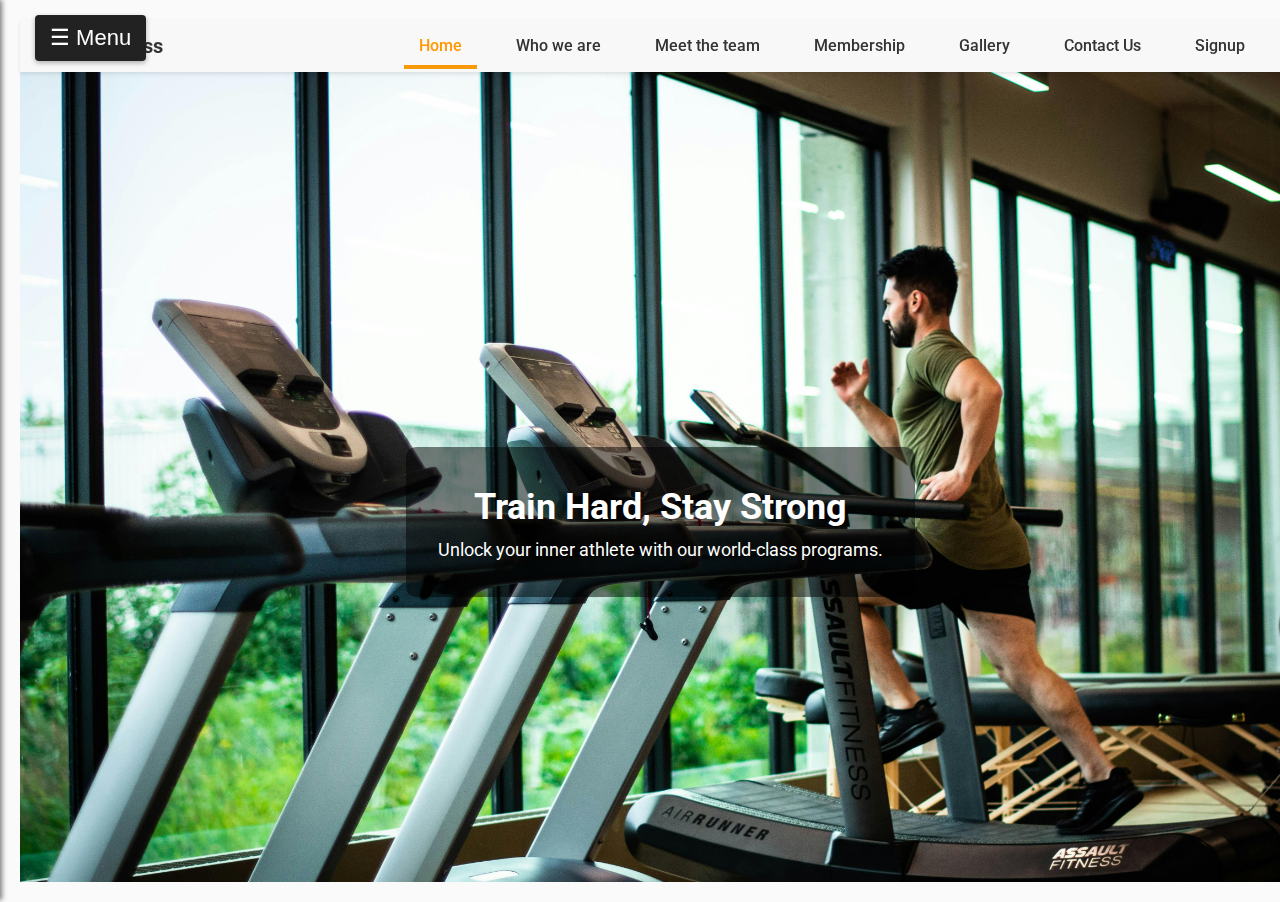
<file: Gymwebsite/index.html>
<!DOCTYPE html>
<html lang="en">
<head>
  <meta charset="UTF-8" />
  <meta name="viewport" content="width=device-width, initial-scale=1.0"/>
  <title>Fitness</title>
  <link rel="stylesheet" href="style.css" />
  <link rel="preconnect" href="https://fonts.googleapis.com">
  <link href="https://fonts.googleapis.com/css2?family=Roboto:wght@400;700&display=swap" rel="stylesheet">
  <style>
    body {
      display: flex;
      margin: 0;
      font-family: 'Roboto', sans-serif;
    }
.sidebar {
  width: 220px;
  background-color: #222;
  color: white;
  height: 100vh;
  padding-top: 20px;
  position: fixed;
  left: -220px; /* hide it by default */
  transition: left 0.3s ease;
}

.sidebar.active {
  left: 0;
}

    .sidebar h3 {
      text-align: center;
      margin-bottom: 20px;
    }

    .sidebar a {
      display: block;
      padding: 12px 20px;
      color: white;
      text-decoration: none;
      transition: 0.3s;
    }

    .sidebar a:hover {
      background-color: #444;
    }

    .main-content {
      margin-left: 220px; /* same as sidebar width */
      flex: 1;
    }

    .navbar {
      background-color: #f8f8f8;
      padding: 10px 0;
    }
.carousel {
  position: relative;
  overflow: hidden;
  width: 100vw;
  height: 100vh;
}

.carousel-slide {
  display: none;
  width: 100vw;
  height: 100vh;
  align-items: center;
  justify-content: center;
  color: white;
  text-align: center;
  background-size: cover;
  background-position: center;
}


    .carousel-text h2 {
      font-size: 36px;
      margin: 0;
    }

    .carousel-text p {
      font-size: 18px;
    }

    .navbar-container {
  display: flex;
  align-items: center;
  justify-content: space-between;
  max-width: 1200px;
  margin: 0 auto;
  width: 100%;
}

.logo {
  display: flex;
  align-items: center;
  text-decoration: none;
  font-size: 20px;
  font-weight: bold;
  color: #333;
}

.logo img {
  height: 30px;
  margin-right: 10px;
}

.nav-menu {
  display: flex;
  list-style: none;
  margin: 0;
  padding: 0;
}

.nav-link {
  color: #333; /* Make visible */
  text-decoration: none;
  padding: 10px 15px;
  font-weight: 500;
  transition: color 0.3s ease, border-bottom 0.3s ease;
}

.nav-link:hover {
  color: #ff9800;
  border-bottom: 2px solid #ff9800;
}

.nav-link.active {
  color: #ff9800;
  border-bottom: 2px solid #ff9800;
}

@media (max-width: 768px) {
  .nav-menu {
    display: none; /* Hide menu */
    flex-direction: column;
    background-color: #f8f8f8;
    position: absolute;
    top: 60px;
    right: 20px;
    border: 1px solid #ddd;
    padding: 10px;
  }

  .nav-menu.show {
    display: flex;
  }

  #toggleSidebar {
    top: 10px;
    left: 10px;
  }
}


    /* Body remains the same */
body {
  display: flex;
  margin: 0;
  font-family: 'Roboto', sans-serif;
  overflow-x: hidden; /* prevent horizontal scroll when sidebar is offscreen */
}

/* Sidebar styles */
.sidebar {
  width: 220px;
  background-color: #222;
  color: white;
  height: 100vh;
  padding-top: 20px;
  position: fixed;
  left: -220px; /* hide sidebar initially */
  transition: left 0.3s ease;
  z-index: 1000;
  box-shadow: 2px 0 5px rgba(0,0,0,0.5);
}

.sidebar.active {
  left: 0;
}

/* Sidebar links */
.sidebar a {
  display: block;
  padding: 12px 20px;
  color: white;
  text-decoration: none;
  transition: background-color 0.3s;
}

.sidebar a:hover {
  background-color: #444;
}

/* Main content shifts right when sidebar active */
.main-content {
  margin-left: 0;
  flex: 1;
  transition: margin-left 0.3s ease;
  padding: 20px;
  min-height: 100vh;
  background: #fafafa;
  box-sizing: border-box;
  position: relative;
  z-index: 1;
}

.main-content.shifted {
  margin-left: 220px;
}

/* Navbar */
.navbar {
  background-color: #f8f8f8;
  padding: 10px 20px;
  box-shadow: 0 2px 4px rgb(0 0 0 / 0.1);
  display: flex;
  align-items: center;
  justify-content: space-between;
}

/* Sidebar toggle button */
#toggleSidebar {
  position: fixed;
  top: 15px;
  left: 15px;
  z-index: 1100; /* above sidebar */
  background-color: #222;
  border: none;
  color: white;
  font-size: 22px;
  padding: 10px 15px;
  border-radius: 4px;
  cursor: pointer;
  transition: background-color 0.3s ease;
  box-shadow: 0 2px 5px rgba(0,0,0,0.3);
}

#toggleSidebar:hover {
  background-color: #444;
}

/* Optional: Overlay effect when sidebar is open */
body.sidebar-open::before {
  content: "";
  position: fixed;
  top: 0; left: 0;
  width: 100vw;
  height: 100vh;
  background: rgba(0,0,0,0.4);
  z-index: 900;
  transition: opacity 0.3s ease;
}

/* Hide overlay if sidebar not open */
body:not(.sidebar-open)::before {
  opacity: 0;
  pointer-events: none;
}

  </style>
</head>
<body>
<button id="toggleSidebar" style="margin-left: 20px;">☰ Menu</button>

  <!-- Sidebar -->
  <div class="sidebar">
    <h3>Dashboard</h3>
    <a href="login.php">Admin Dashboard</a>
    <a href="userlogin.php">Your Dashboard</a>
  </div>

  <!-- Main Content -->
  <div class="main-content">
    <!-- Navigation bar -->
    <nav class="navbar">
      <div class="navbar-container">
        <a href="#" class="logo">
          <img src="src/logo1.jpg" alt="Fitness Logo">
          <span>Fitness</span>
        </a>
        <ul class="nav-menu">
          <li><a href="index.html" class="nav-link active">Home</a></li>
          <li><a href="about.html" class="nav-link">Who we are</a></li>
          <li><a href="team.html" class="nav-link">Meet the team</a></li>
          <li><a href="membership.html" class="nav-link">Membership</a></li>
          <li><a href="gallery.html" class="nav-link">Gallery</a></li>
          <li><a href="contact.html" class="nav-link">Contact Us</a></li>
          <li><a href="signup.html" class="nav-link">Signup</a></li>
        </ul>
      </div>
    </nav>

    <!-- Carousel Section -->
    <section class="carousel">
      <div class="carousel-slide fade" style="background-image: url('src/img2.jpg');">
        <div class="carousel-text">
          <h2>Train Hard, Stay Strong</h2>
          <p>Unlock your inner athlete with our world-class programs.</p>
        </div>
      </div>
      <div class="carousel-slide fade" style="background-image: url('src/gym1.jpg');">
        <div class="carousel-text">
          <h2>Transform Your Body</h2>
          <p>Join a community that supports and inspires.</p>
        </div>
      </div>
      <div class="carousel-slide fade" style="background-image: url('src/gym2.webp');">
        <div class="carousel-text">
          <h2>Reach Your Goals</h2>
          <p>Whether it's strength, stamina, or health—let's go!</p>
        </div>
      </div>
    </section>
  </div>

  <!-- Carousel Script -->
  <script>
    let slideIndex = 0;
    showSlides();

    function showSlides() {
      let i;
      const slides = document.getElementsByClassName("carousel-slide");
      for (i = 0; i < slides.length; i++) {
        slides[i].style.display = "none";
      }
      slideIndex++;
      if (slideIndex > slides.length) { slideIndex = 1; }
      slides[slideIndex - 1].style.display = "flex";
      setTimeout(showSlides, 4000);
    }
  </script>

  <script>
  const toggleButton = document.getElementById("toggleSidebar");
const sidebar = document.querySelector(".sidebar");
const mainContent = document.querySelector(".main-content");
const body = document.body;

toggleButton.addEventListener("click", () => {
  sidebar.classList.toggle("active");
  mainContent.classList.toggle("shifted");
  body.classList.toggle("sidebar-open");
});

// Optional: close sidebar if user clicks outside sidebar on overlay
body.addEventListener("click", (e) => {
  if (body.classList.contains("sidebar-open")) {
    // If click target is outside sidebar and button
    if (!sidebar.contains(e.target) && e.target !== toggleButton) {
      sidebar.classList.remove("active");
      mainContent.classList.remove("shifted");
      body.classList.remove("sidebar-open");
    }
  }
});

</script>

</body>
</html>
</file>
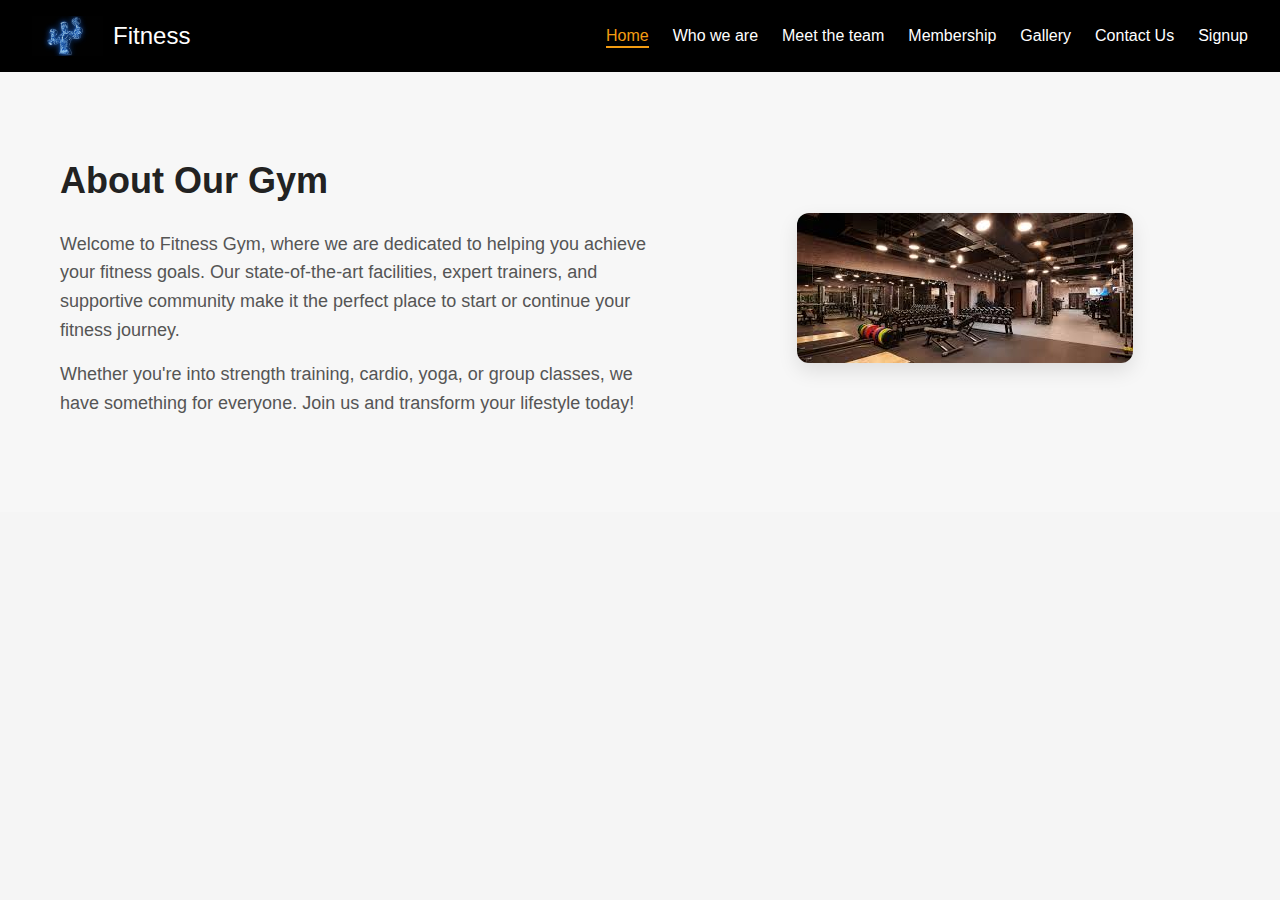
<file: Gymwebsite/about.html>
<!DOCTYPE html>
<html lang="en">
<head>
  <meta charset="UTF-8" />
  <meta name="viewport" content="width=device-width, initial-scale=1" />
  <title>About Us - Gym</title>
  <link rel="stylesheet" href="style.css" />
</head>
<body>

      <nav class="navbar">
    <div class="navbar-container">
      <a href="#" class="logo">
        <img src="src/img1.webp" alt="Fitness Logo">
        <span>Fitness</span>
      </a>
      <ul class="nav-menu">
        <li><a href="index.html" class="nav-link active">Home</a></li>
        <li><a href="about.html" class="nav-link">Who we are</a></li>
        <li><a href="team.html" class="nav-link">Meet the team</a></li>
        <li><a href="membership.html" class="nav-link">Membership</a></li>
        <li><a href="gallery.html" class="nav-link">Gallery</a></li>
        <li><a href="contact.html" class="nav-link">Contact Us</a></li>
        <li><a href="signup.html" class="nav-link"> Signup</a></li>
      </ul>
    </div>
  </nav>

  <section class="about-section">
    <div class="container">
      <div class="about-text">
        <h1>About Our Gym</h1>
        <p>
          Welcome to Fitness Gym, where we are dedicated to helping you achieve your fitness goals. 
          Our state-of-the-art facilities, expert trainers, and supportive community make it the perfect place to start or continue your fitness journey.
        </p>
        <p>
          Whether you're into strength training, cardio, yoga, or group classes, we have something for everyone.
          Join us and transform your lifestyle today!
        </p>
      </div>
      <div class="about-image">
        <img src="src/img5.jpeg" alt="Gym workout" />
      </div>
    </div>
  </section>

</body>
</html>
</file>
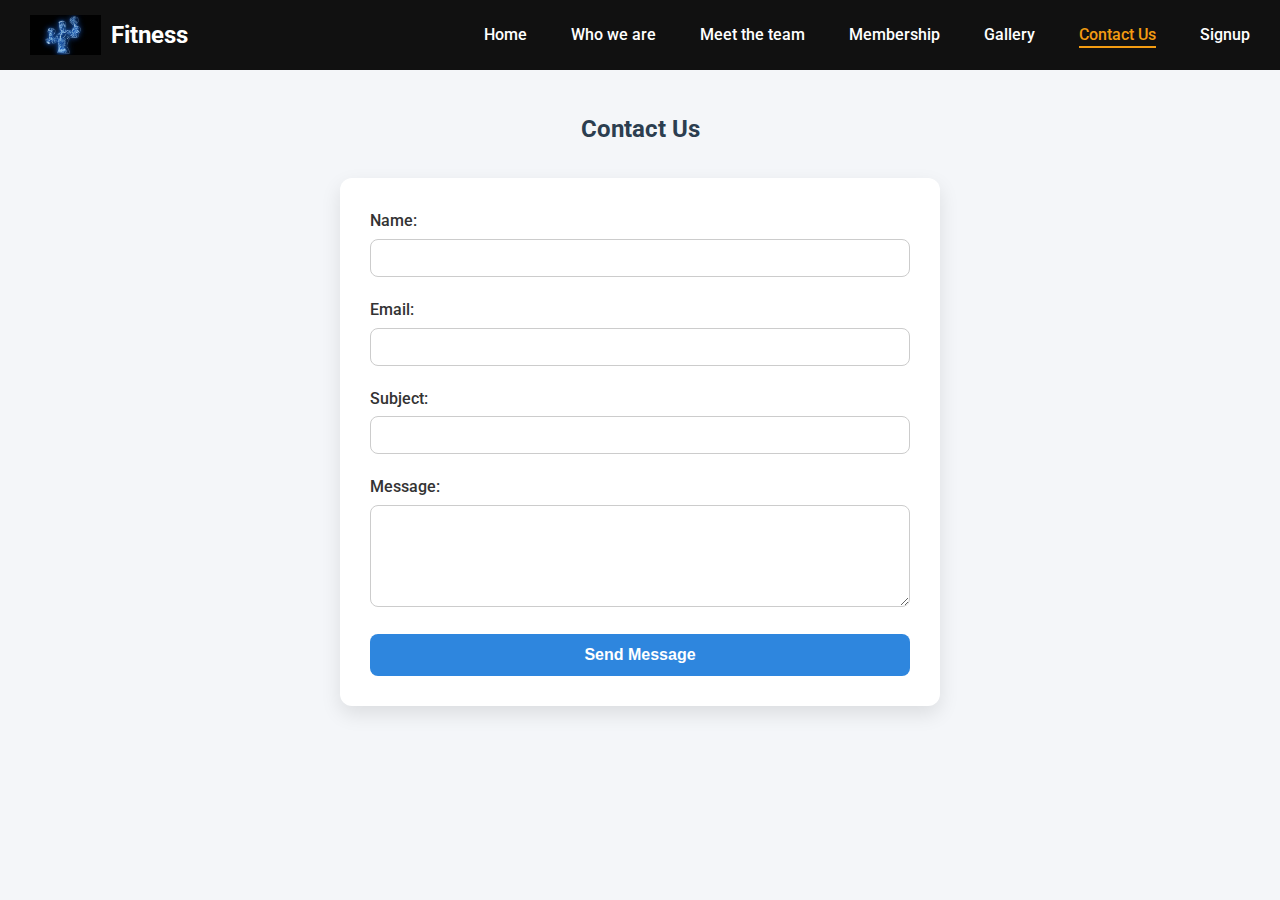
<file: Gymwebsite/contact.html>
<!DOCTYPE html>
<html lang="en">
<head>
  <meta charset="UTF-8">
  <title>Contact Us</title>
  <link rel="stylesheet" href="style.css">
  <link href="https://fonts.googleapis.com/css2?family=Roboto:wght@400;700&display=swap" rel="stylesheet">
  <style>
    body {
      margin: 0;
      font-family: 'Roboto', sans-serif;
      background-color: #f4f6f9;
      color: #333;
    }

    .navbar {
      background-color: #111;
      padding: 15px 30px;
      display: flex;
      align-items: center;
      justify-content: space-between;
    }

    .navbar-container {
      display: flex;
      align-items: center;
      width: 100%;
    }

    .logo {
      display: flex;
      align-items: center;
      text-decoration: none;
      color: #fff;
      font-weight: bold;
      font-size: 24px;
    }

    .logo img {
      height: 40px;
      margin-right: 10px;
    }

    .nav-menu {
      list-style: none;
      display: flex;
      margin-left: auto;
    }

    .nav-menu li {
      margin-left: 20px;
    }

    .nav-link {
      color: #fff;
      text-decoration: none;
      font-weight: 500;
      transition: color 0.3s ease;
    }

    .nav-link:hover,
    .nav-link.active {
      color: #f39c12;
    }

    h2 {
      text-align: center;
      margin-top: 40px;
      color: #2c3e50;
    }

    form {
      max-width: 600px;
      margin: 30px auto;
      padding: 30px;
      background-color: #fff;
      border-radius: 12px;
      box-shadow: 0 8px 20px rgba(0, 0, 0, 0.1);
    }

    label {
      font-weight: 500;
      margin-bottom: 5px;
      display: block;
    }

    input[type="text"],
    input[type="email"],
    textarea {
      width: 100%;
      padding: 10px;
      margin-bottom: 20px;
      border: 1px solid #ccc;
      border-radius: 8px;
      font-size: 14px;
    }

    textarea {
      resize: vertical;
    }

    button {
      background-color: #2e86de;
      color: #fff;
      padding: 12px 20px;
      border: none;
      border-radius: 8px;
      font-weight: bold;
      cursor: pointer;
      width: 100%;
      font-size: 16px;
      transition: background-color 0.3s ease;
    }

    button:hover {
      background-color: #1b4f72;
    }

    @media (max-width: 768px) {
      .nav-menu {
        flex-direction: column;
        align-items: flex-start;
      }

      .nav-menu li {
        margin: 10px 0;
      }

      form {
        margin: 20px;
        padding: 20px;
      }
    }
  </style>
</head>
<body>
  <nav class="navbar">
    <div class="navbar-container">
      <a href="#" class="logo">
        <img src="src/img1.webp" alt="Fitness Logo">
        <span>Fitness</span>
      </a>
      <ul class="nav-menu">
        <li><a href="index.html" class="nav-link">Home</a></li>
        <li><a href="about.html" class="nav-link">Who we are</a></li>
        <li><a href="team.html" class="nav-link">Meet the team</a></li>
        <li><a href="membership.html" class="nav-link">Membership</a></li>
        <li><a href="gallery.html" class="nav-link">Gallery</a></li>
        <li><a href="contact.html" class="nav-link active">Contact Us</a></li>
        <li><a href="signup.html" class="nav-link">Signup</a></li>
      </ul>
    </div>
  </nav>

  <h2>Contact Us</h2>
  <form action="contact.php" method="POST">
    <label>Name:</label>
    <input type="text" name="name" required>

    <label>Email:</label>
    <input type="email" name="email" required>

    <label>Subject:</label>
    <input type="text" name="subject" required>

    <label>Message:</label>
    <textarea name="message" rows="5" required></textarea>

    <button type="submit">Send Message</button>
  </form>
</body>
</html>
</file>
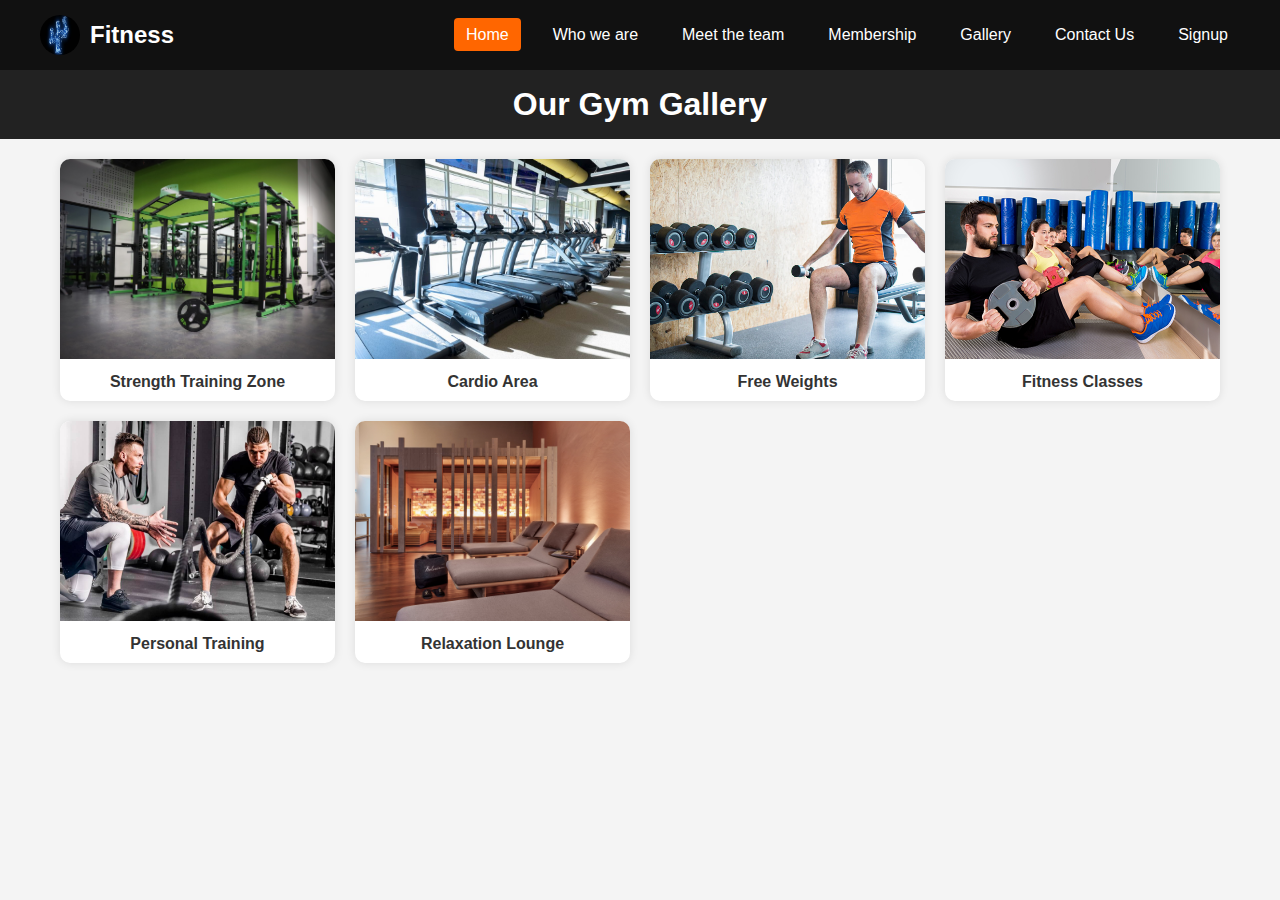
<file: Gymwebsite/gallery.html>
<!DOCTYPE html>
<html lang="en">
<head>
    <meta charset="UTF-8">
    <meta name="viewport" content="width=device-width, initial-scale=1.0">
    <title>Gym Gallery</title>
    <link rel="stylesheet" href="gallerystyle.css">
</head>
<body>
      <nav class="navbar">
      <div class="navbar-container">
        <a href="#" class="logo">
          <img src="src/img1.webp" alt="Fitness Logo">
          <span>Fitness</span>
        </a>
        <ul class="nav-menu">
          <li><a href="index.html" class="nav-link active">Home</a></li>
          <li><a href="about.html" class="nav-link">Who we are</a></li>
          <li><a href="team.html" class="nav-link">Meet the team</a></li>
          <li><a href="membership.html" class="nav-link">Membership</a></li>
          <li><a href="gallery.html" class="nav-link">Gallery</a></li>
          <li><a href="contact.html" class="nav-link">Contact Us</a></li>
          <li><a href="signup.html" class="nav-link">Signup</a></li>
        </ul>
      </div>
    </nav>
    <header>
        <h1>Our Gym Gallery</h1>
    </header>

    <section class="gallery">
        <div class="image-card">
            <img src="src/gallery1.jpg" alt="Gym Image 1">
            <p>Strength Training Zone</p>
        </div>
        <div class="image-card">
            <img src="src/gallery2.jpg" alt="Gym Image 2">
            <p>Cardio Area</p>
        </div>
        <div class="image-card">
            <img src="src/gallery3.jpg" alt="Gym Image 3">
            <p>Free Weights</p>
        </div>
        <div class="image-card">
            <img src="src/gallery4.jpg" alt="Gym Image 4">
            <p>Fitness Classes</p>
        </div>
        <div class="image-card">
            <img src="src/gallery6.jpg" alt="Gym Image 5">
            <p>Personal Training</p>
        </div>
        <div class="image-card">
            <img src="src/gallery5.jpg" alt="Gym Image 6">
            <p>Relaxation Lounge</p>
        </div>
    </section>
</body>
</html>
</file>
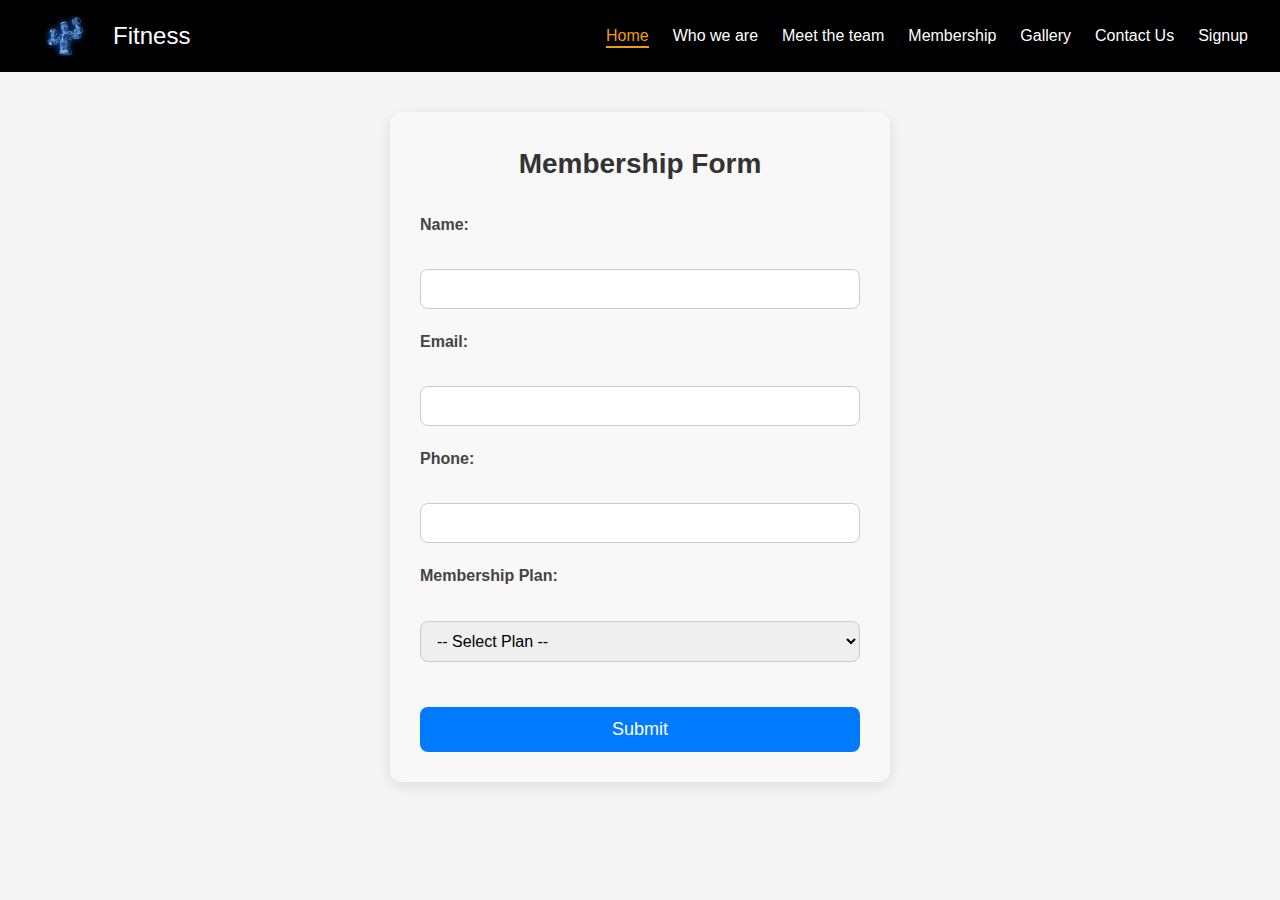
<file: Gymwebsite/membership-form.html>
<!DOCTYPE html>
<html lang="en">
<head>
  <meta charset="UTF-8">
  <title>Membership Form</title>
  <link rel="stylesheet" href="style.css">
</head>
<body>
 <nav class="navbar">
    <div class="navbar-container">
      <a href="#" class="logo">
        <img src="src/img1.webp" alt="Fitness Logo">
        <span>Fitness</span>
      </a>
      <ul class="nav-menu">
        <li><a href="index.html" class="nav-link active">Home</a></li>
        <li><a href="about.html" class="nav-link">Who we are</a></li>
        <li><a href="team.html" class="nav-link">Meet the team</a></li>
        <li><a href="membership.html" class="nav-link">Membership</a></li>
        <li><a href="gallery.html" class="nav-link">Gallery</a></li>
        <li><a href="contact.html" class="nav-link">Contact Us</a></li>
        <li><a href="signup.html" class="nav-link"> Signup</a></li>
      </ul>
    </div>
  </nav>

    
  <div class="form-container">
    <h2>Membership Form</h2>
    <form action="membership-save.php" method="POST">
      <input type="hidden" name="plan" id="plan" value="">
      <label>Name:</label><br>
      <input type="text" name="name" required><br>
      <label>Email:</label><br>
      <input type="email" name="email" required><br>
      <label>Phone:</label><br>
       <input type="text" name="phone" required><br>
      <label for="membership">Membership Plan:</label><br>
<select name="membership" id="membership" required>
  <option value="">-- Select Plan --</option>
  <option value="BL">Basic Plan</option>
  <option value="SP">Standard Plan</option>
  <option value="PP">Premium Plan</option>
</select><br><br>

     
      <button type="submit">Submit</button>
    </form>
  </div>

  <script>
    const urlParams = new URLSearchParams(window.location.search);
    const plan = urlParams.get('plan');
    if (plan) {
      document.getElementById('plan').value = plan;
    }
  </script>
</body>
</html>
</file>
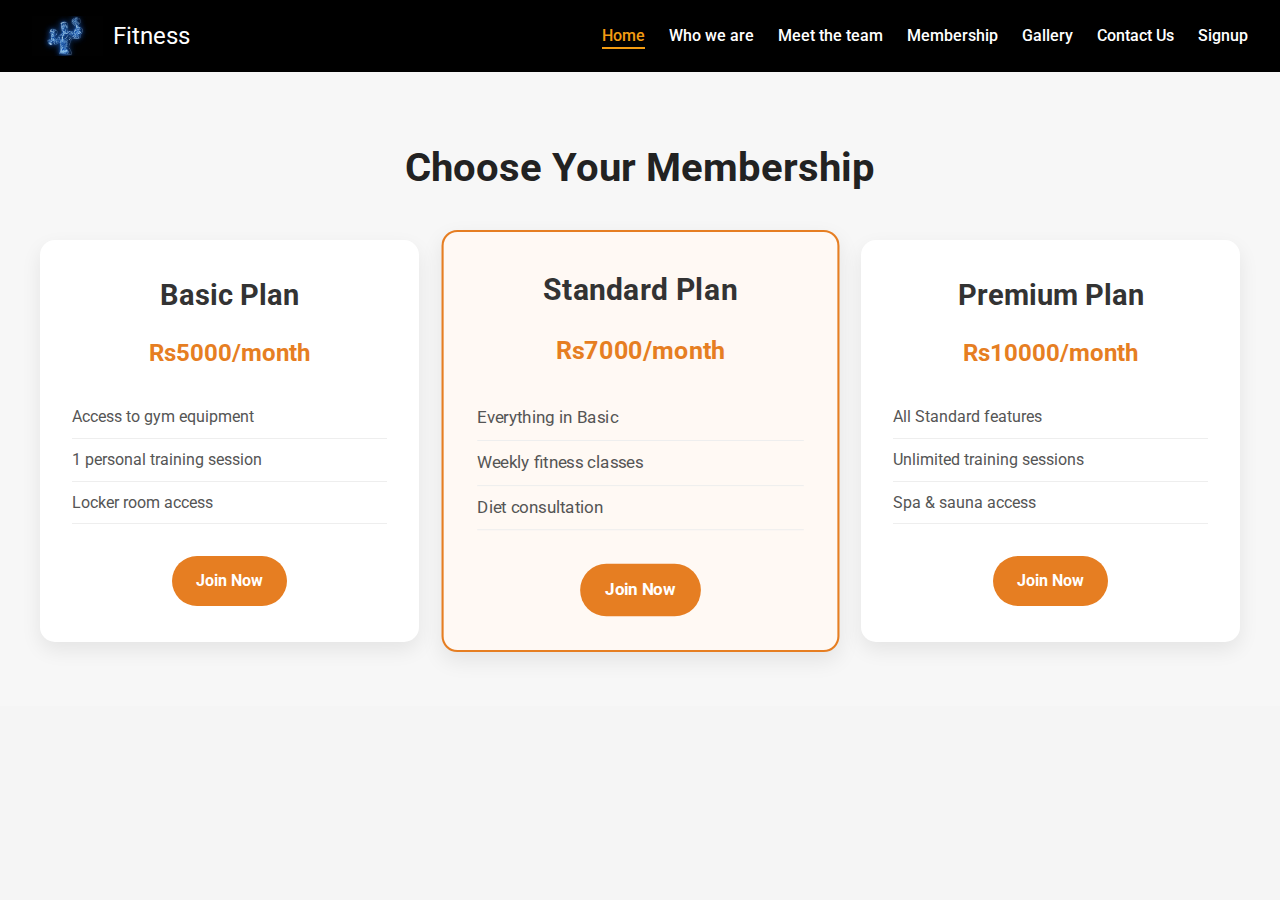
<file: Gymwebsite/membership.html>
<!DOCTYPE html>
<html lang="en">
<head>
  <meta charset="UTF-8" />
  <meta name="viewport" content="width=device-width, initial-scale=1.0"/>
  <title>Fitness</title>
  <link rel="stylesheet" href="style.css" />
  <link rel="preconnect" href="https://fonts.googleapis.com">
  <link href="https://fonts.googleapis.com/css2?family=Roboto:wght@400;700&display=swap" rel="stylesheet">
</head>
<body>
  <nav class="navbar">
    <div class="navbar-container">
      <a href="#" class="logo">
        <img src="src/img1.webp" alt="Fitness Logo">
        <span>Fitness</span>
      </a>
      <ul class="nav-menu">
        <li><a href="index.html" class="nav-link active">Home</a></li>
        <li><a href="about.html" class="nav-link">Who we are</a></li>
        <li><a href="team.html" class="nav-link">Meet the team</a></li>
        <li><a href="membership.html" class="nav-link">Membership</a></li>
        <li><a href="gallery.html" class="nav-link">Gallery</a></li>
        <li><a href="contact.html" class="nav-link">Contact Us</a></li>
        <li><a href="signup.html" class="nav-link"> Signup</a></li>
      </ul>
    </div>
  </nav>


  <section class="membership-section">
    <h2>Choose Your Membership</h2>
    <div class="membership-cards">
      <div class="card">
        <h3>Basic Plan</h3>
        <p class="price">Rs5000/month</p>
        <ul>
          <li>Access to gym equipment</li>
          <li>1 personal training session</li>
          <li>Locker room access</li>
        </ul>
        <a href="membership-form.html" class="btn">Join Now</a> <!-- Basic Plan -->
      </div>

      <div class="card featured">
        <h3>Standard Plan</h3>
        <p class="price">Rs7000/month</p>
        <ul>
          <li>Everything in Basic</li>
          <li>Weekly fitness classes</li>
          <li>Diet consultation</li>
        </ul>
        <a href="membership-form.html" class="btn">Join Now</a> <!-- Standard Plan -->
      </div>

      <div class="card">
        <h3>Premium Plan</h3>
        <p class="price">Rs10000/month</p>
        <ul>
          <li>All Standard features</li>
          <li>Unlimited training sessions</li>
          <li>Spa & sauna access</li>
        </ul>
        <a href="membership-form.html" class="btn">Join Now</a> <!-- Premium Plan -->
      </div>
    </div>
  </section>

  </body>
  </html>
</file>
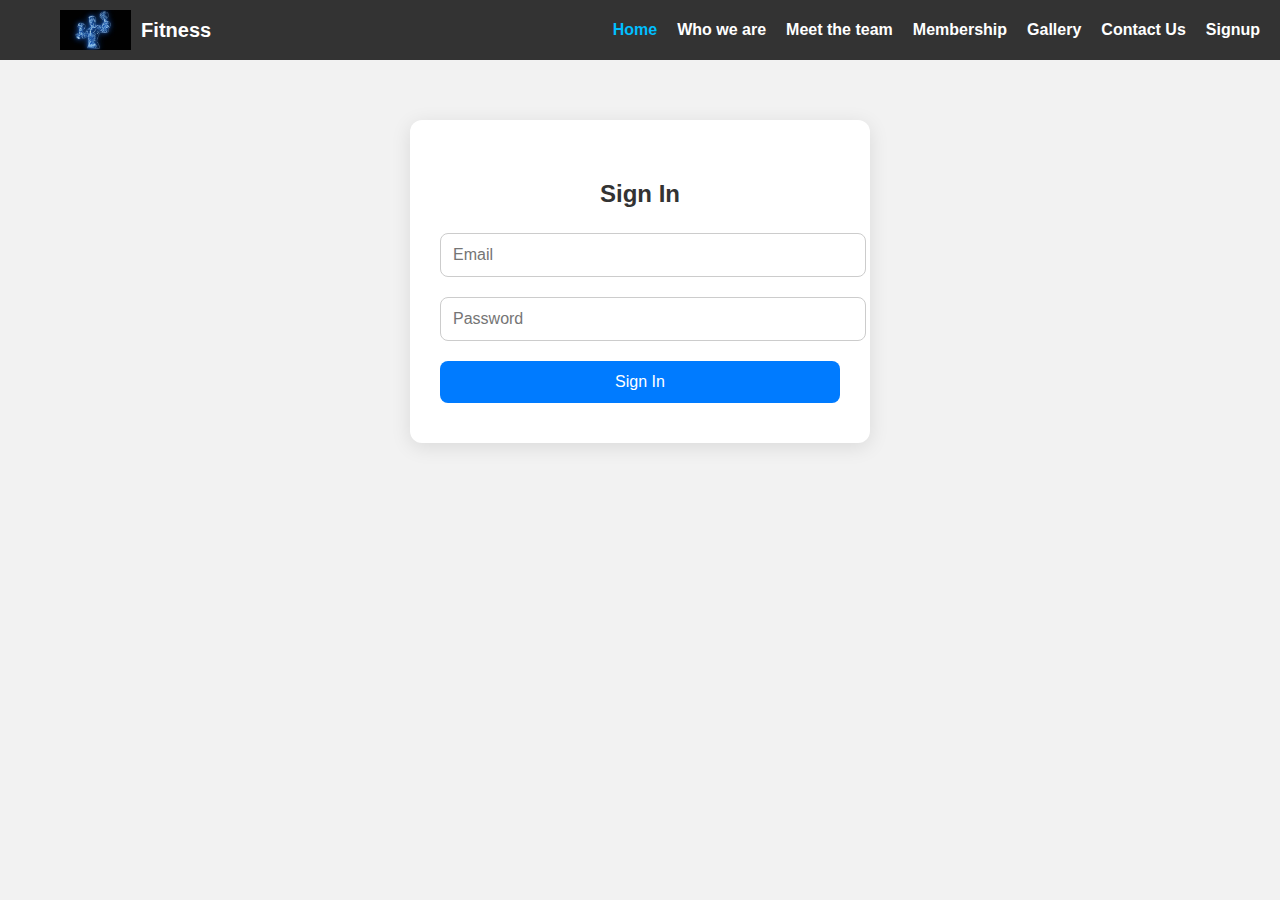
<file: Gymwebsite/signin.html>
<!DOCTYPE html>
<html lang="en">
<head>
  <meta charset="UTF-8" />
  <meta name="viewport" content="width=device-width, initial-scale=1.0"/>
  <title>Sign In</title>
  <style>
    body {
      font-family: Arial, sans-serif;
      background: #f2f2f2;
      margin: 0;
      padding: 0;
    }

    /* Navbar styles */
    .navbar {
      background-color: #333;
      padding: 10px 20px;
      position: fixed;
      width: 100%;
      top: 0;
      left: 0;
      z-index: 1000;
    }

    .navbar-container {
      display: flex;
      justify-content: space-between;
      align-items: center;
      max-width: 1200px;
      margin: 0 auto;
    }

    .logo {
      display: flex;
      align-items: center;
      color: white;
      text-decoration: none;
    }

    .logo img {
      height: 40px;
      margin-right: 10px;
    }

    .logo span {
      font-size: 20px;
      font-weight: bold;
      color: white;
    }

    .nav-menu {
      list-style: none;
      display: flex;
      gap: 20px;
      margin: 0;
      padding: 0;
    }

    .nav-link {
      color: white;
      text-decoration: none;
      font-weight: bold;
      transition: color 0.3s;
    }

    .nav-link:hover,
    .nav-link.active {
      color: #00bfff;
    }

    /* Sign-in form styles */
    .signin-form {
      background: white;
      padding: 40px 30px;
      border-radius: 12px;
      box-shadow: 0 4px 20px rgba(0, 0, 0, 0.1);
      width: 100%;
      max-width: 400px;
      margin: 120px auto 0; /* pushes form below navbar */
    }

    .signin-form h2 {
      text-align: center;
      margin-bottom: 25px;
      color: #333;
    }

    .signin-form input[type="email"],
    .signin-form input[type="password"] {
      width: 100%;
      padding: 12px;
      margin-bottom: 20px;
      border: 1px solid #ccc;
      border-radius: 8px;
      font-size: 16px;
    }

    .signin-form button {
      width: 100%;
      padding: 12px;
      background-color: #007bff;
      border: none;
      border-radius: 8px;
      color: white;
      font-size: 16px;
      cursor: pointer;
      transition: background-color 0.3s ease;
    }

    .signin-form button:hover {
      background-color: #0056b3;
    }
  </style>
</head>
<body>

  <!-- Navbar -->
  <nav class="navbar">
    <div class="navbar-container">
      <a href="#" class="logo">
        <img src="src/img1.webp" alt="Fitness Logo">
        <span>Fitness</span>
      </a>
      <ul class="nav-menu">
        <li><a href="index.html" class="nav-link active">Home</a></li>
        <li><a href="about.html" class="nav-link">Who we are</a></li>
        <li><a href="team.html" class="nav-link">Meet the team</a></li>
        <li><a href="membership.html" class="nav-link">Membership</a></li>
        <li><a href="gallery.html" class="nav-link">Gallery</a></li>
        <li><a href="contact.html" class="nav-link">Contact Us</a></li>
        <li><a href="signup.html" class="nav-link">Signup</a></li>
      </ul>
    </div>
  </nav>

  <!-- Sign In Form -->
  <form class="signin-form" action="signin.php" method="POST">
    <h2>Sign In</h2>
    <input type="email" name="email" placeholder="Email" required><br>
    <input type="password" name="password" placeholder="Password" required><br>
    <button type="submit">Sign In</button>
  </form>

</body>
</html>
</file>
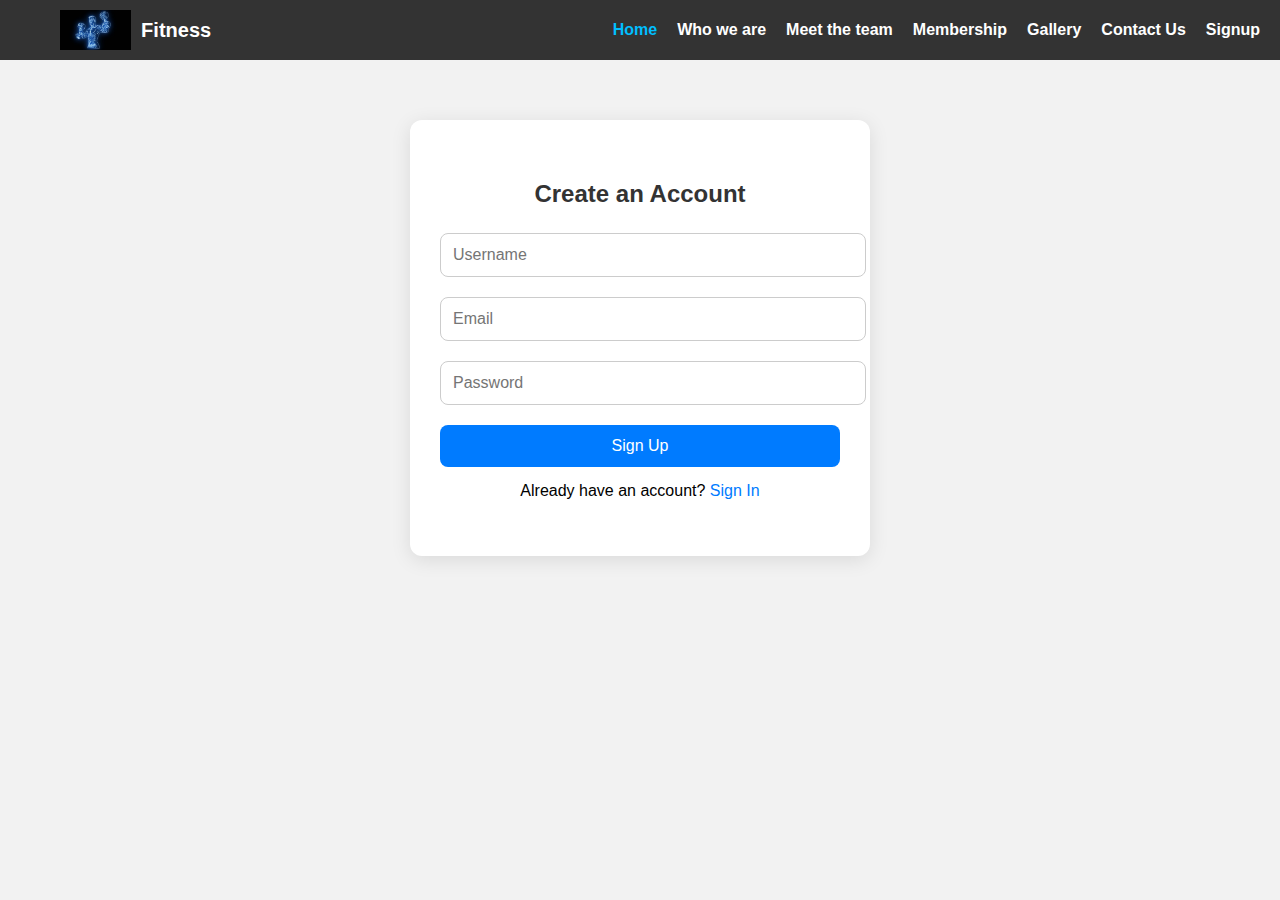
<file: Gymwebsite/signup.html>
<!DOCTYPE html>
<html lang="en">
<head>
  <meta charset="UTF-8" />
  <meta name="viewport" content="width=device-width, initial-scale=1.0"/>
  <title>Sign Up</title>
  <style>
    body {
      font-family: Arial, sans-serif;
      background: #f2f2f2;
      margin: 0;
      padding: 0;
    }

    /* Navbar styles */
    .navbar {
      background-color: #333;
      padding: 10px 20px;
      position: fixed;
      width: 100%;
      top: 0;
      left: 0;
      z-index: 1000;
    }

    .navbar-container {
      display: flex;
      justify-content: space-between;
      align-items: center;
      max-width: 1200px;
      margin: 0 auto;
    }

    .logo {
      display: flex;
      align-items: center;
      color: white;
      text-decoration: none;
    }

    .logo img {
      height: 40px;
      margin-right: 10px;
    }

    .logo span {
      font-size: 20px;
      font-weight: bold;
      color: white;
    }

    .nav-menu {
      list-style: none;
      display: flex;
      gap: 20px;
      margin: 0;
      padding: 0;
    }

    .nav-link {
      color: white;
      text-decoration: none;
      font-weight: bold;
      transition: color 0.3s;
    }

    .nav-link:hover,
    .nav-link.active {
      color: #00bfff;
    }

    /* Signup form styles */
    .signup-form {
      background: white;
      padding: 40px 30px;
      border-radius: 12px;
      box-shadow: 0 4px 20px rgba(0, 0, 0, 0.1);
      width: 100%;
      max-width: 400px;
      margin: 120px auto 0; /* push down below navbar */
    }

    .signup-form h2 {
      text-align: center;
      margin-bottom: 25px;
      color: #333;
    }

    .signup-form input[type="text"],
    .signup-form input[type="email"],
    .signup-form input[type="password"] {
      width: 100%;
      padding: 12px;
      margin-bottom: 20px;
      border: 1px solid #ccc;
      border-radius: 8px;
      font-size: 16px;
    }

    .signup-form button {
      width: 100%;
      padding: 12px;
      background-color: #007bff;
      border: none;
      border-radius: 8px;
      color: white;
      font-size: 16px;
      cursor: pointer;
      transition: background-color 0.3s ease;
    }

    .signup-form button:hover {
      background-color: #0056b3;
    }

    .signup-form p {
      text-align: center;
      margin-top: 15px;
    }

    .signup-form p a {
      color: #007bff;
      text-decoration: none;
    }

    .signup-form p a:hover {
      text-decoration: underline;
    }
  </style>
</head>
<body>

  <!-- Navbar -->
  <nav class="navbar">
    <div class="navbar-container">
      <a href="#" class="logo">
        <img src="src/img1.webp" alt="Fitness Logo">
        <span>Fitness</span>
      </a>
      <ul class="nav-menu">
        <li><a href="index.html" class="nav-link active">Home</a></li>
        <li><a href="about.html" class="nav-link">Who we are</a></li>
        <li><a href="team.html" class="nav-link">Meet the team</a></li>
        <li><a href="membership.html" class="nav-link">Membership</a></li>
        <li><a href="gallery.html" class="nav-link">Gallery</a></li>
        <li><a href="contact.html" class="nav-link">Contact Us</a></li>
        <li><a href="signup.html" class="nav-link">Signup</a></li>
      </ul>
    </div>
  </nav>

  <!-- Signup Form -->
  <form class="signup-form" action="signup.php" method="POST">
    <h2>Create an Account</h2>
    <input type="text" name="username" placeholder="Username" required><br>
    <input type="email" name="email" placeholder="Email" required><br>
    <input type="password" name="password" placeholder="Password" required><br>
    <button type="submit">Sign Up</button>
    <p>Already have an account? <a href="signin.html">Sign In</a></p>
  </form>

</body>
</html>
</file>
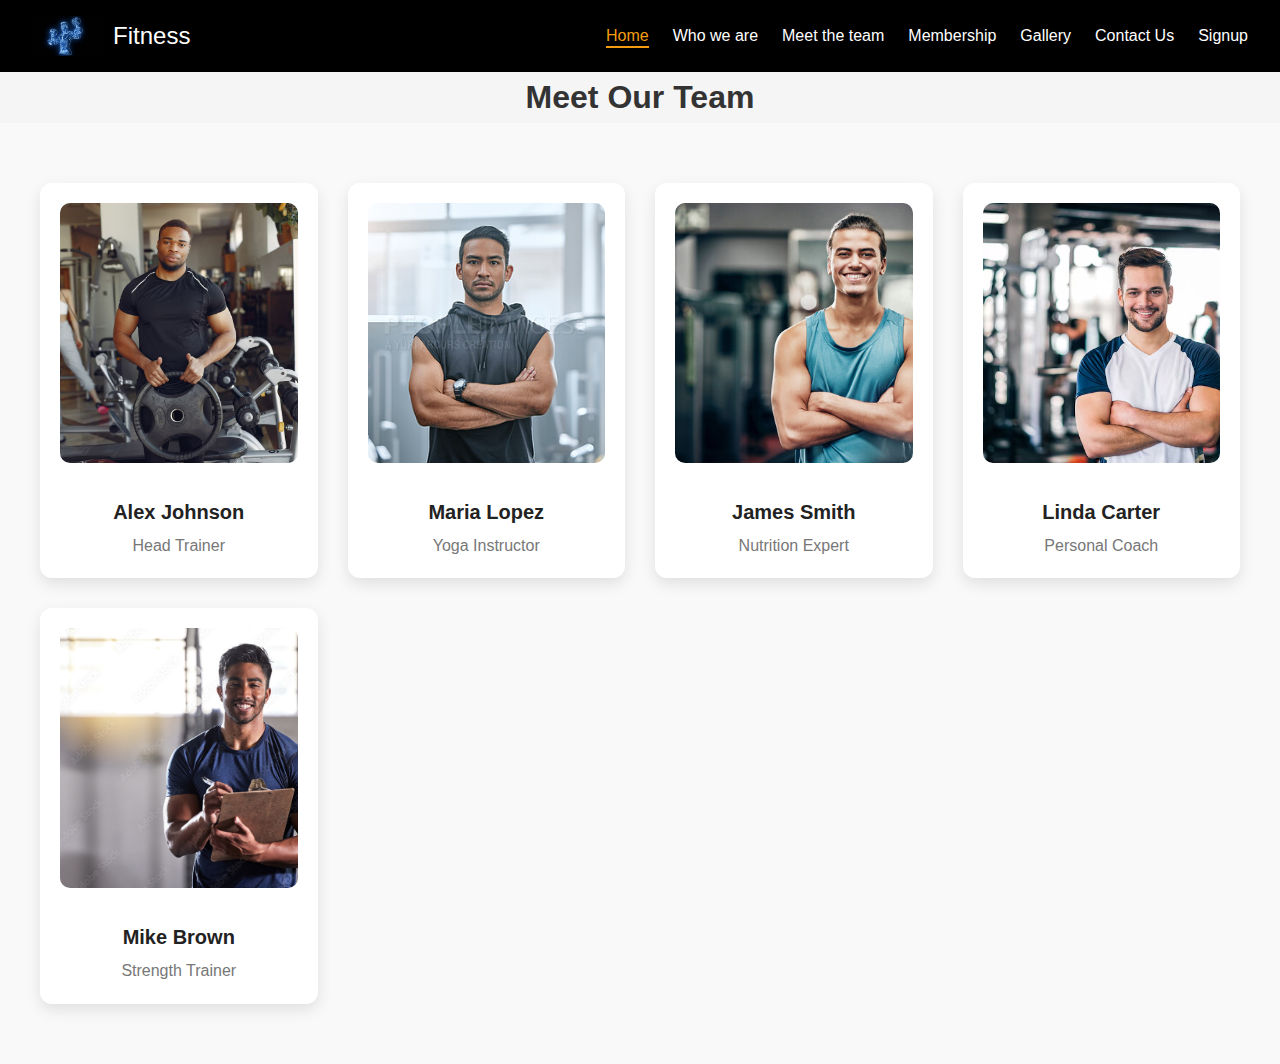
<file: Gymwebsite/team.html>
<!DOCTYPE html>
<html lang="en">
<head>
  <meta charset="UTF-8" />
  <meta name="viewport" content="width=device-width, initial-scale=1" />
  <title>Our Team</title>
  <link rel="stylesheet" href="style.css" />
</head>
<body>
 <nav class="navbar">
    <div class="navbar-container">
      <a href="#" class="logo">
        <img src="src/img1.webp" alt="Fitness Logo">
        <span>Fitness</span>
      </a>
      <ul class="nav-menu">
        <li><a href="index.html" class="nav-link active">Home</a></li>
        <li><a href="about.html" class="nav-link">Who we are</a></li>
        <li><a href="team.html" class="nav-link">Meet the team</a></li>
        <li><a href="membership.html" class="nav-link">Membership</a></li>
        <li><a href="gallery.html" class="nav-link">Gallery</a></li>
        <li><a href="contact.html" class="nav-link">Contact Us</a></li>
        <li><a href="signup.html" class="nav-link"> Signup</a></li>
      </ul>
    </div>
  </nav>
   
<center><h1>Meet Our Team</h1></center>
   <section class="team-section">
    <div class="container">
      
      <div class="team-grid">
        <div class="team-card">
          <img src="src/trainner1.avif" alt="Trainer 1">
          <h3>Alex Johnson</h3>
          <p>Head Trainer</p>
        </div>
        <div class="team-card">
          <img src="src/trainner2.jpg" alt="Trainer 2">
          <h3>Maria Lopez</h3>
          <p>Yoga Instructor</p>
        </div>
        <div class="team-card">
          <img src="src/trainner3.jpg" alt="Trainer 3">
          <h3>James Smith</h3>
          <p>Nutrition Expert</p>
        </div>
        <div class="team-card">
          <img src="src/trainner4.avif" alt="Trainer 4">
          <h3>Linda Carter</h3>
          <p>Personal Coach</p>
        </div>
        <div class="team-card">
          <img src="src/trainner5.jpg" alt="Trainer 5">
          <h3>Mike Brown</h3>
          <p>Strength Trainer</p>
        </div>
      </div>
    </div>
  </section>

  </body>
</html>
</file>
<file: Gymwebsite/style.css>
/*index.html style*/
* {
  margin: 0;
  padding: 0;
  box-sizing: border-box;
}

body {
  font-family: 'Roboto', sans-serif;
  line-height: 1.6;
  background-color: #f5f5f5;
  color: #333;
}

/* Navbar */
.navbar {
  background-color: #000;
  padding: 1rem 2rem;
  position: sticky;
  top: 0;
  z-index: 1000;
}

.navbar-container {
  display: flex;
  justify-content: space-between;
  align-items: center;
}

.logo {
  display: flex;
  align-items: center;
  color: #fff;
  font-size: 1.5rem;
  text-decoration: none;
}

.logo img {
  height: 40px;
  margin-right: 10px;
}

.nav-menu {
  list-style: none;
  display: flex;
  gap: 1.5rem;
}

.nav-link {
  color: #fff;
  text-decoration: none;
  font-weight: 500;
  position: relative;
  transition: color 0.3s;
}

.nav-link:hover,
.nav-link.active {
  color: #f39c12;
}

.nav-link::after {
  content: '';
  display: block;
  width: 0;
  height: 2px;
  background: #f39c12;
  transition: width 0.3s;
  position: absolute;
  bottom: -4px;
  left: 0;
}

.nav-link:hover::after,
.nav-link.active::after {
  width: 100%;
}

/* Carousel */
.carousel {
  width: 100%;
  max-height: 90vh;
  overflow: hidden;
  position: relative;
}

.carousel-slide {
  display: none;
  align-items: center;
  justify-content: center;
  height: 90vh;
  background-size: cover;
  background-position: center;
  color: white;
  text-align: center;
  padding: 0 1rem;
  transition: opacity 1s ease-in-out;
}

.carousel-text {
  background-color: rgba(0, 0, 0, 0.5);
  padding: 2rem;
  border-radius: 10px;
}

.carousel-text h2 {
  font-size: 2.5rem;
  margin-bottom: 1rem;
}

.carousel-text p {
  font-size: 1.2rem;
}

/* Responsive Styles */
@media (max-width: 768px) {
  .navbar-container {
    flex-direction: column;
    align-items: flex-start;
  }

  .nav-menu {
    flex-direction: column;
    gap: 1rem;
    margin-top: 1rem;
  }

  .carousel-text h2 {
    font-size: 2rem;
  }

  .carousel-text p {
    font-size: 1rem;
  }
}


/*abot.html style*/
.about-section {
  padding: 80px 0;
  background-color: #f7f7f7;
  font-family: 'Roboto', sans-serif;
}

.about-section .container {
  display: flex;
  flex-wrap: wrap;
  align-items: center;
  gap: 40px;
  max-width: 1200px;
  margin: 0 auto;
  padding: 0 20px;
}

.about-text {
  flex: 1 1 500px;
}

.about-text h1 {
  font-size: 36px;
  font-weight: 700;
  margin-bottom: 20px;
  color: #222;
}

.about-text p {
  font-size: 18px;
  line-height: 1.6;
  color: #555;
  margin-bottom: 15px;
}

.about-image {
  flex: 1 1 400px;
  text-align: center;
}

.about-image img {
  max-width: 100%;
  border-radius: 12px;
  box-shadow: 0 8px 20px rgba(0, 0, 0, 0.1);
  transition: transform 0.4s ease;
}

.about-image img:hover {
  transform: scale(1.03);
}



/*team.html style*/
/* Team Section Styling */
.team-section {
  padding: 60px 20px;
  background: #f9f9f9;
  font-family: 'Roboto', sans-serif;
}

.team-section h1 {
  font-size: 36px;
  margin-bottom: 40px;
  text-align: center;
  color: #333;
}

.team-grid {
  display: grid;
  grid-template-columns: repeat(auto-fit, minmax(250px, 1fr));
  gap: 30px;
  max-width: 1200px;
  margin: 0 auto;
}

.team-card {
  background: #fff;
  border-radius: 12px;
  box-shadow: 0 6px 15px rgba(0, 0, 0, 0.1);
  text-align: center;
  transition: transform 0.3s ease, box-shadow 0.3s ease;
  padding: 20px;
}

.team-card:hover {
  transform: translateY(-10px);
  box-shadow: 0 10px 20px rgba(0, 0, 0, 0.2);
}

.team-card img {
  width: 100%;
  height: 260px;
  object-fit: cover;
  border-radius: 10px;
  margin-bottom: 15px;
}

.team-card h3 {
  font-size: 20px;
  margin: 10px 0 5px;
  color: #222;
}

.team-card p {
  font-size: 16px;
  color: #777;
}



/*membershipstyle*/
/* Membership Section Styling */
.membership-section {
  padding: 4rem 2rem;
  background-color: #f7f7f7;
  text-align: center;
  font-family: 'Roboto', sans-serif;
}

.membership-section h2 {
  font-size: 2.5rem;
  margin-bottom: 2.5rem;
  color: #222;
}

/* Cards Container */
.membership-cards {
  display: grid;
  grid-template-columns: repeat(auto-fit, minmax(280px, 1fr));
  gap: 2rem;
  max-width: 1200px;
  margin: 0 auto;
}

/* Individual Card */
.card {
  background-color: #fff;
  border-radius: 15px;
  box-shadow: 0 8px 20px rgba(0, 0, 0, 0.08);
  padding: 2rem;
  transition: transform 0.3s ease, box-shadow 0.3s ease;
  position: relative;
}

.card:hover {
  transform: translateY(-10px);
  box-shadow: 0 12px 25px rgba(0, 0, 0, 0.12);
}

.card h3 {
  font-size: 1.8rem;
  margin-bottom: 1rem;
  color: #333;
}

.card .price {
  font-size: 1.5rem;
  font-weight: bold;
  margin-bottom: 1.5rem;
  color: #e67e22;
}

.card ul {
  list-style: none;
  padding: 0;
  margin-bottom: 2rem;
  text-align: left;
}

.card ul li {
  padding: 0.5rem 0;
  border-bottom: 1px solid #eee;
  font-size: 1rem;
  color: #555;
}

/* Button Styling */
.card .btn {
  display: inline-block;
  padding: 0.75rem 1.5rem;
  background-color: #e67e22;
  color: white;
  border-radius: 25px;
  text-decoration: none;
  font-weight: bold;
  transition: background-color 0.3s ease;
}

.card .btn:hover {
  background-color: #cf711f;
}

/* Featured Plan Styling */
.card.featured {
  border: 2px solid #e67e22;
  background-color: #fff9f4;
  transform: scale(1.05);
  z-index: 1;
}


/*membershipform style*/
/* Container */
.form-container {
  max-width: 500px;
  margin: 40px auto;
  padding: 30px;
  background: #f8f8f8;
  border-radius: 12px;
  box-shadow: 0 4px 15px rgba(0, 0, 0, 0.1);
  font-family: 'Roboto', sans-serif;
}

/* Heading */
.form-container h2 {
  text-align: center;
  margin-bottom: 25px;
  color: #333;
  font-size: 28px;
}

/* Labels */
.form-container label {
  display: block;
  margin-bottom: 6px;
  font-weight: bold;
  color: #444;
}

/* Inputs and Select */
.form-container input[type="text"],
.form-container input[type="email"],
.form-container select {
  width: 100%;
  padding: 10px 12px;
  margin-bottom: 20px;
  border: 1px solid #ccc;
  border-radius: 8px;
  font-size: 16px;
  box-sizing: border-box;
  transition: border-color 0.3s;
}

.form-container input:focus,
.form-container select:focus {
  border-color: #007bff;
  outline: none;
}

/* Button */
.form-container button {
  width: 100%;
  padding: 12px;
  background-color: #007bff;
  color: white;
  font-size: 18px;
  border: none;
  border-radius: 8px;
  cursor: pointer;
  transition: background-color 0.3s ease;
}

.form-container button:hover {
  background-color: #0056b3;
}




.image-card img {
    width: 200px;       /* adjust as needed */
    height: auto;       /* maintain aspect ratio */
    border-radius: 10px;
    box-shadow: 0 4px 8px rgba(0, 0, 0, 0.2);
    transition: transform 0.3s ease;
}

.image-card {
    text-align: center;
    margin: 20px;
    display: inline-block;
}
</file>
<file: Gymwebsite/gallerystyle.css>
body {
    font-family: Arial, sans-serif;
    margin: 0;
    padding: 0;
    background: #f5f5f5;
}

header {
    background-color: #222;
    color: white;
    text-align: center;
    padding: 1rem 0;
}

.gallery {
    display: grid;
    grid-template-columns: repeat(auto-fit, minmax(250px, 1fr));
    gap: 20px;
    padding: 20px;
    max-width: 1200px;
    margin: auto;
}

.image-card {
    background-color: white;
    border-radius: 10px;
    box-shadow: 0 0 10px rgba(0, 0, 0, 0.1);
    overflow: hidden;
    text-align: center;
}

.image-card img {
    width: 100%;
    height: 200px;
    object-fit: cover;
}

.image-card p {
    padding: 10px;
    font-weight: bold;
    color: #333;
}



/* Reset some default styles */
* {
  margin: 0;
  padding: 0;
  box-sizing: border-box;
}

body {
  font-family: Arial, sans-serif;
  background-color: #f4f4f4;
}

/* Navbar styles */
.navbar {
  background-color: #111;
  color: #fff;
  padding: 15px 30px;
  position: sticky;
  top: 0;
  z-index: 1000;
}

.navbar-container {
  display: flex;
  justify-content: space-between;
  align-items: center;
  max-width: 1200px;
  margin: auto;
}

.logo {
  display: flex;
  align-items: center;
  text-decoration: none;
  color: #fff;
  font-size: 24px;
  font-weight: bold;
}

.logo img {
  width: 40px;
  height: 40px;
  margin-right: 10px;
  border-radius: 50%;
}

.nav-menu {
  list-style: none;
  display: flex;
  gap: 20px;
}

.nav-link {
  text-decoration: none;
  color: #fff;
  padding: 8px 12px;
  transition: background 0.3s ease, color 0.3s ease;
  border-radius: 4px;
}

.nav-link:hover,
.nav-link.active {
  background-color: #ff6600;
  color: #fff;
}


@media (max-width: 768px) {
  .nav-menu {
    flex-direction: column;
    background-color: #111;
    width: 100%;
    position: absolute;
    top: 60px;
    left: 0;
    display: none;
  }

  .nav-menu.show {
    display: flex;
  }
}
</file>
